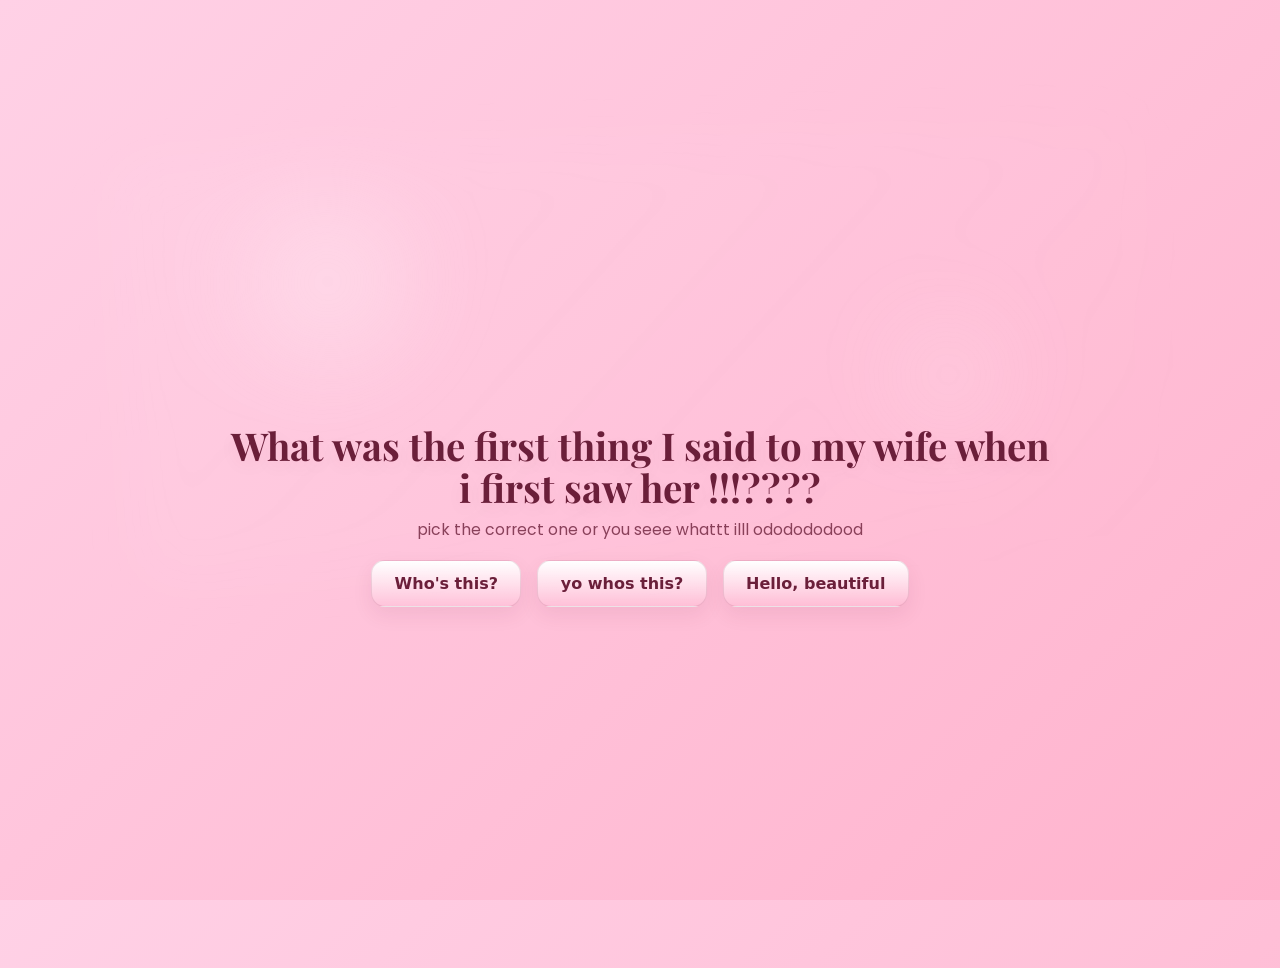
<file: index.html>
<!doctype html>
<html lang="en">
<head>
  <meta charset="utf-8" />
  <meta name="viewport" content="width=device-width,initial-scale=1" />
  <title>23 june</title>
  <link rel="preconnect" href="https://fonts.gstatic.com" crossorigin>
  <link href="https://fonts.googleapis.com/css2?family=Playfair+Display:wght@600&family=Poppins:wght@300;400;600&display=swap" rel="stylesheet">
  <link rel="stylesheet" href="styles.css" />
</head>
<body>
  <header class="site-header">
    <div class="container">
      <!-- header title removed as requested -->
    </div>
  </header>

  <main class="hero">
    <div class="hero-decor" aria-hidden="true"></div>
    <div class="hero-inner">
      <h2 class="question">What was the first thing I said to my wife when i first saw her !!!????</h2>
      <p class="subtitle">pick the correct one or you seee whattt illl ododododood</p>

      <div class="options">
        <a class="btn" href="option1.html">Who's this?</a>
        <a class="btn" href="option2.html">yo whos this?</a>
        <a class="btn" href="option3.html">Hello, beautiful</a>
      </div>
    </div>
  </main>

  <footer class="site-footer">
    <div class="container">
      <!-- copyright removed -->
    </div>
  </footer>
</body>
</html>
</file>
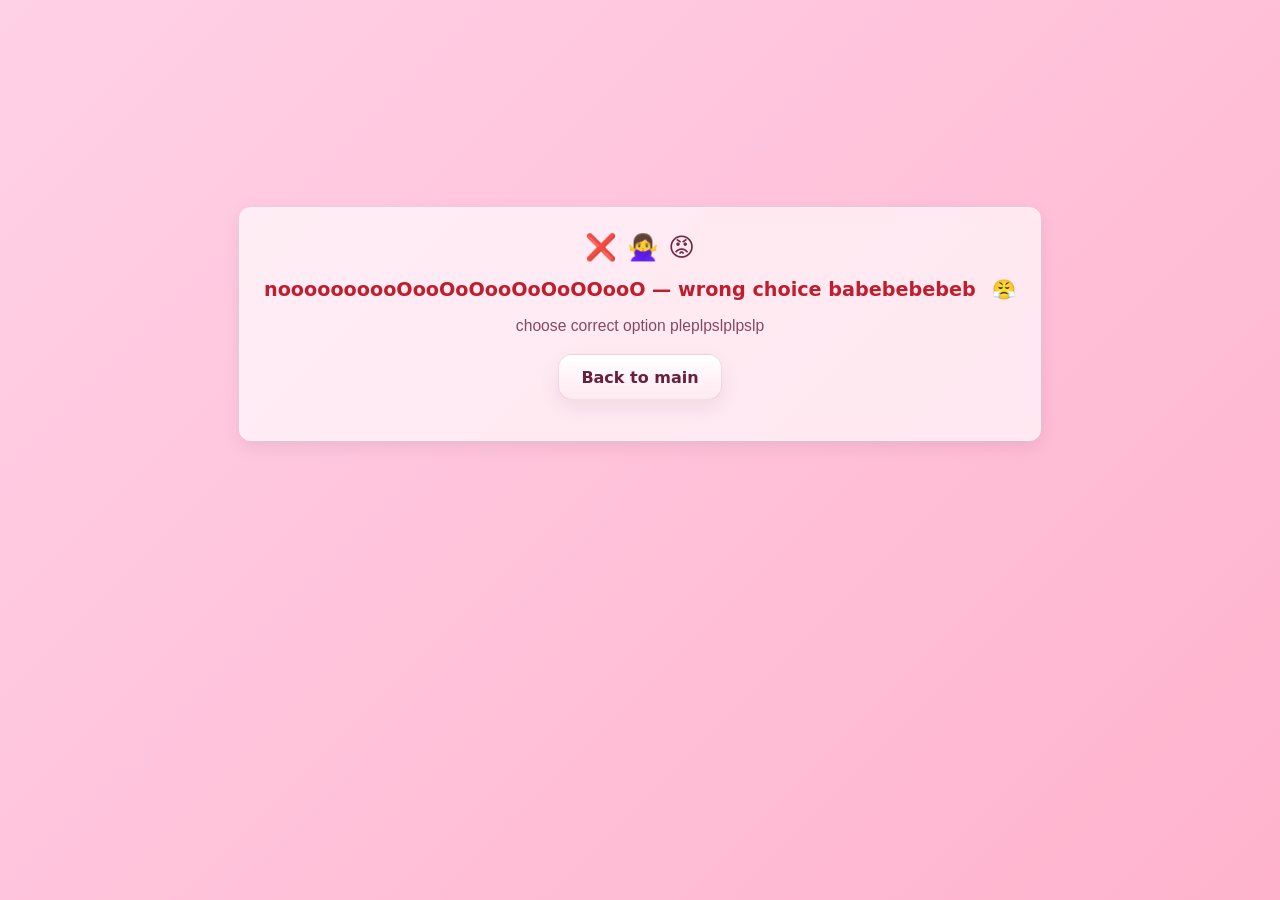
<file: option1.html>
<!doctype html>
<html lang="en">
<head>
  <meta charset="utf-8" />
  <meta name="viewport" content="width=device-width,initial-scale=1" />
  <title>1 </title>
  <link rel="stylesheet" href="styles.css" />
</head>
<body>
  <main class="hero">
    <div class="hero-inner">
      <section class="card">
        <div class="wrong-row">
          <div class="wrong-emoji">❌</div>
          <div class="wrong-emoji">🙅‍♀️</div>
          <div class="wrong-emoji">😡</div>
        </div>

        <h2 class="angry">noooooooooOooOoOooOoOoOOooO — wrong choice babebebebeb <span class="emoji">😤</span></h2>
        <p class="subtitle">choose correct option pleplpslplpslp</p>

        <p style="margin-top:1rem"><a class="btn" href="index.html">Back to main</a></p>
      </section>
    </div>
  </main>

</body>
</html>
<!doctype html>
<html lang="en">
<head>
  <meta charset="utf-8" />
  <meta name="viewport" content="width=device-width,initial-scale=1" />
  <title>1 </title>
  <link rel="stylesheet" href="styles.css" />
</head>

</html>
</file>
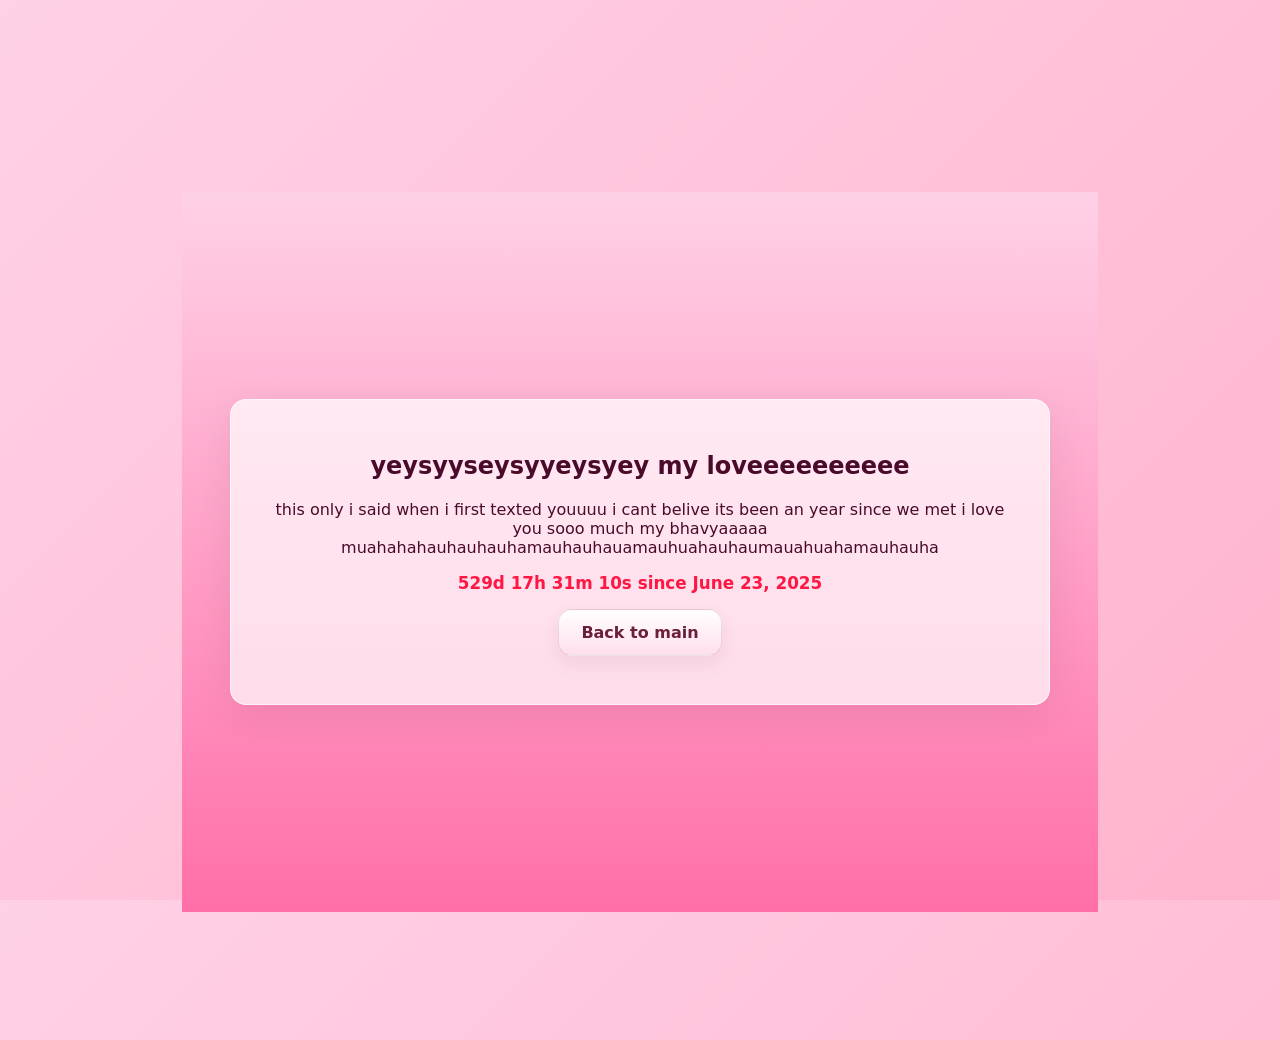
<file: option2.html>
<!doctype html>
<html lang="en">
<head>
  <meta charset="utf-8" />
  <meta name="viewport" content="width=device-width,initial-scale=1" />
  <title>2 </title>
  <link rel="stylesheet" href="styles.css" />
</head>
<body>
  <header class="site-header">
    <div class="container"><!-- header hidden --></div>
  </header>

  <main class="pink-page">
    <div class="hero-inner">
      <section class="card pink-card">
        <h2>yeysyyseysyyeysyey my loveeeeeeeeee</h2>
        <p class="long-text">this only i said when i first texted youuuu i cant belive its been an year since we met i love you sooo much my bhavyaaaaa muahahahauhauhauhamauhauhauamauhuahauhaumauahuahamauhauha</p>

        <div class="timer-wrap">
          <div id="timer">Loading time...</div>
        </div>

        <p><a class="btn" href="index.html">Back to main</a></p>
      </section>
    </div>
  </main>

  <footer class="site-footer"><div class="container"><!-- removed --></div></footer>

  <script>
    // Timer showing elapsed time since June 23, 2025
    const target = new Date(2025, 5, 23, 0, 0, 0); // months are 0-indexed
    function updateTimer(){
      const now = new Date();
      let diff = Math.max(0, now - target);
      const days = Math.floor(diff / (1000*60*60*24));
      diff -= days * (1000*60*60*24);
      const hours = Math.floor(diff / (1000*60*60));
      diff -= hours * (1000*60*60);
      const minutes = Math.floor(diff / (1000*60));
      diff -= minutes * (1000*60);
      const seconds = Math.floor(diff/1000);
      document.getElementById('timer').textContent = `${days}d ${hours}h ${minutes}m ${seconds}s since June 23, 2025`;
    }
    updateTimer();
    setInterval(updateTimer,1000);

    // Falling roses (increased density)
    function createRose(){
      const el = document.createElement('div');
      el.className = 'rose';
      el.textContent = '🌹';
      el.style.left = Math.random()*100 + 'vw';
      el.style.fontSize = (16 + Math.random()*44) + 'px';
      el.style.animationDuration = (5 + Math.random()*6) + 's';
      document.body.appendChild(el);
      // remove after animation
      setTimeout(()=> el.remove(), 14000);
    }
    // spawn roses more frequently for a denser effect
    setInterval(createRose, 120);
  </script>
</body>
</html>
</file>
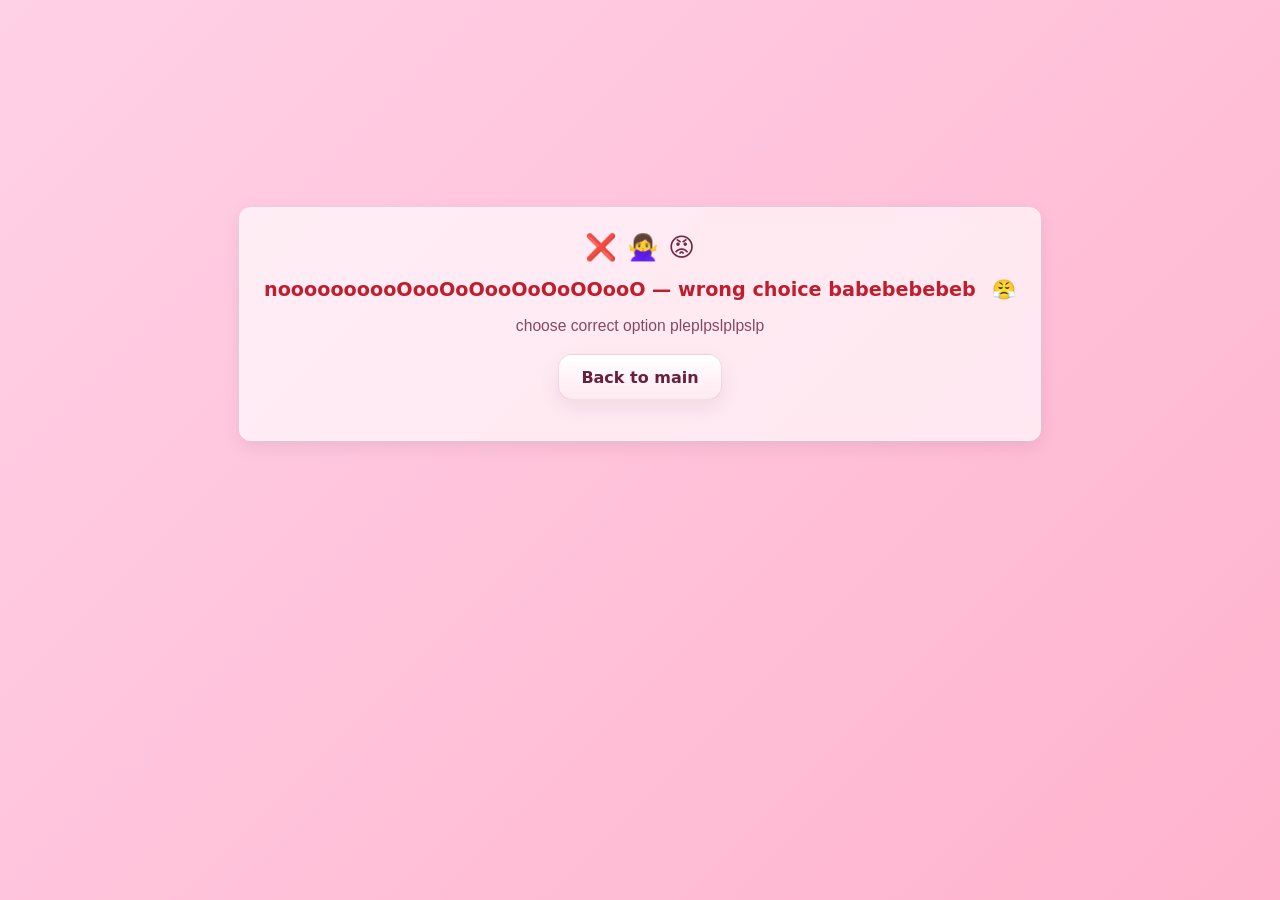
<file: option3.html>
<!doctype html>
<html lang="en">
<head>
  <meta charset="utf-8" />
  <meta name="viewport" content="width=device-width,initial-scale=1" />
  <title>3 </title>
  <link rel="stylesheet" href="styles.css" />
</head>
<body>
  <main class="hero">
    <div class="hero-inner">
      <section class="card">
        <div class="wrong-row">
          <div class="wrong-emoji">❌</div>
          <div class="wrong-emoji">🙅‍♀️</div>
          <div class="wrong-emoji">😡</div>
        </div>

        <h2 class="angry">noooooooooOooOoOooOoOoOOooO — wrong choice babebebebeb <span class="emoji">😤</span></h2>
        <p class="subtitle">choose correct option pleplpslplpslp</p>

        <p style="margin-top:1rem"><a class="btn" href="index.html">Back to main</a></p>
      </section>
    </div>
  </main>

</body>
</html>
<!doctype html>
<html lang="en">
<head>
  <meta charset="utf-8" />
  <meta name="viewport" content="width=device-width,initial-scale=1" />
  <title>3 </title>
  <link rel="stylesheet" href="styles.css" />
</head>

</html>
</file>
<file: styles.css>
:root {
  --pink-1: #ffd1e6;
  --pink-2: #ffb3cd;
  --accent: #6b1f3a;
  --card-bg: rgba(255,255,255,0.65);
  --max-width: 1000px;
}

*{box-sizing:border-box}
html,body{height:100%}
body{
  margin:0;
  font-family: Inter, system-ui, -apple-system, "Segoe UI", Roboto, "Helvetica Neue", Arial;
  color:var(--accent);
  background: linear-gradient(135deg, var(--pink-1) 0%, var(--pink-2) 100%);
  -webkit-font-smoothing:antialiased;
  min-height:100vh;
  display:flex;
  flex-direction:column;
  align-items:center;
  text-align:center;
}

.container{max-width:var(--max-width);margin:0 auto;padding:2rem;text-align:center}
.site-header{padding:4rem 0;text-align:center}
.site-header h1{margin:0;font-size:clamp(1.5rem,4vw,3rem)}
.tagline{opacity:0.9}
.card{background:var(--card-bg);padding:1.5rem;border-radius:12px;box-shadow:0 6px 18px rgba(0,0,0,0.08);border:1px solid rgba(255,255,255,0.45)}
.site-footer{padding:2rem 0;text-align:center;font-size:0.9rem;color:rgba(107,31,58,0.8)}

/* Hero / centered question */
.hero{min-height:60vh;display:flex;align-items:center;justify-content:center;padding:2rem}
.hero{min-height:72vh;display:flex;align-items:center;justify-content:center;padding:3rem;position:relative;overflow:visible}
.hero-decor{position:absolute;inset: -8% -6% auto -6%;height:420px;border-radius:32px;background:radial-gradient(circle at 20% 30%, rgba(255,255,255,0.28), transparent 15%), radial-gradient(circle at 80% 60%, rgba(255,255,255,0.12), transparent 12%), linear-gradient(135deg, rgba(255,255,255,0.05), rgba(255,255,255,0));filter:blur(28px);transform:rotate(-3deg);z-index:0}
.hero-inner{max-width:820px;text-align:center;position:relative;z-index:2}
.question{font-family:'Playfair Display', serif;font-size:clamp(1.5rem,4vw,2.4rem);margin:0 0 0.6rem;color:var(--accent);text-shadow:0 6px 18px rgba(107,31,58,0.06);line-height:1.08}
.subtitle{font-family:'Poppins',sans-serif;color:rgba(107,31,58,0.8);margin:0 0 1.2rem;font-size:0.98rem}
.options{display:flex;gap:1rem;flex-wrap:wrap;justify-content:center}
.btn{display:inline-block;padding:0.8rem 1.4rem;border-radius:14px;background:linear-gradient(180deg,#fff,#fff0);color:var(--accent);text-decoration:none;border:1px solid rgba(107,31,58,0.12);box-shadow:0 8px 20px rgba(107,31,58,0.08);font-weight:700;transition:transform .18s ease,box-shadow .18s ease}
.btn:hover{transform:translateY(-6px);box-shadow:0 18px 40px rgba(107,31,58,0.12)}
.btn:active{transform:translateY(-2px)}

/* Reflective title panel */
.title-panel{display:inline-block;position:relative;padding:0.55rem 1.1rem;border-radius:14px;background:linear-gradient(180deg, rgba(255,255,255,0.92), rgba(255,255,255,0.6));box-shadow:0 10px 30px rgba(107,31,58,0.12);-webkit-backdrop-filter:blur(6px);backdrop-filter:blur(6px);border:1px solid rgba(255,255,255,0.65)}
.title-panel h1{margin:0;font-size:clamp(1.5rem,4vw,3rem);color:var(--accent);letter-spacing:0.2px}
.title-panel::before{content:"";position:absolute;left:6%;right:6%;top:6%;height:42%;background:linear-gradient(180deg, rgba(255,255,255,0.95), rgba(255,255,255,0.08));border-radius:10px;transform:skewY(-6deg);opacity:0.9;pointer-events:none}
.title-panel::after{content:"";position:absolute;left:2%;right:2%;bottom:4%;height:8%;background:radial-gradient(ellipse at center, rgba(255,255,255,0.6), rgba(255,255,255,0));border-radius:50%;opacity:0.35;pointer-events:none}

/* Red page styles */
.red-page{min-height:80vh;display:flex;align-items:center;justify-content:center;padding:3rem;background:linear-gradient(180deg,#7a0000,#b30000);color:#fff}
.red-card{background:rgba(255,255,255,0.04);border:1px solid rgba(255,255,255,0.12);box-shadow:0 8px 30px rgba(0,0,0,0.35);padding:2rem;border-radius:12px}
.pink-page{min-height:80vh;display:flex;align-items:center;justify-content:center;padding:3rem;background:linear-gradient(180deg,#ffd1e6,#ff6fa8);color:#4a0b2b}
.pink-card{background:rgba(255,255,255,0.7);border:1px solid rgba(255,255,255,0.6);box-shadow:0 10px 40px rgba(0,0,0,0.08);padding:2rem;border-radius:16px}
.red-card .long-text{white-space:pre-wrap;line-height:1.45}
.timer-wrap{margin:1rem 0;font-weight:700}
#timer{font-size:1.05rem;color:#ff1744}

/* Falling rose elements */
.rose{position:fixed;top:-12vh;z-index:9999;pointer-events:none;opacity:0.98;transform:translateY(0);animation-name:fall;animation-timing-function:linear}
@keyframes fall{0%{transform:translateY(-10vh) rotate(0deg);opacity:0.95}100%{transform:translateY(110vh) rotate(360deg);opacity:0.95}}

/* Option3: wrong/angry accents */
.wrong-row{display:flex;gap:0.6rem;justify-content:center;margin-bottom:0.8rem}
.wrong-emoji{font-size:1.6rem;transform:translateY(0);opacity:0.95}
.angry{color:#bf1e2e;font-weight:800;font-size:1.2rem}
.angry .emoji{margin-left:0.6rem}
</file>
